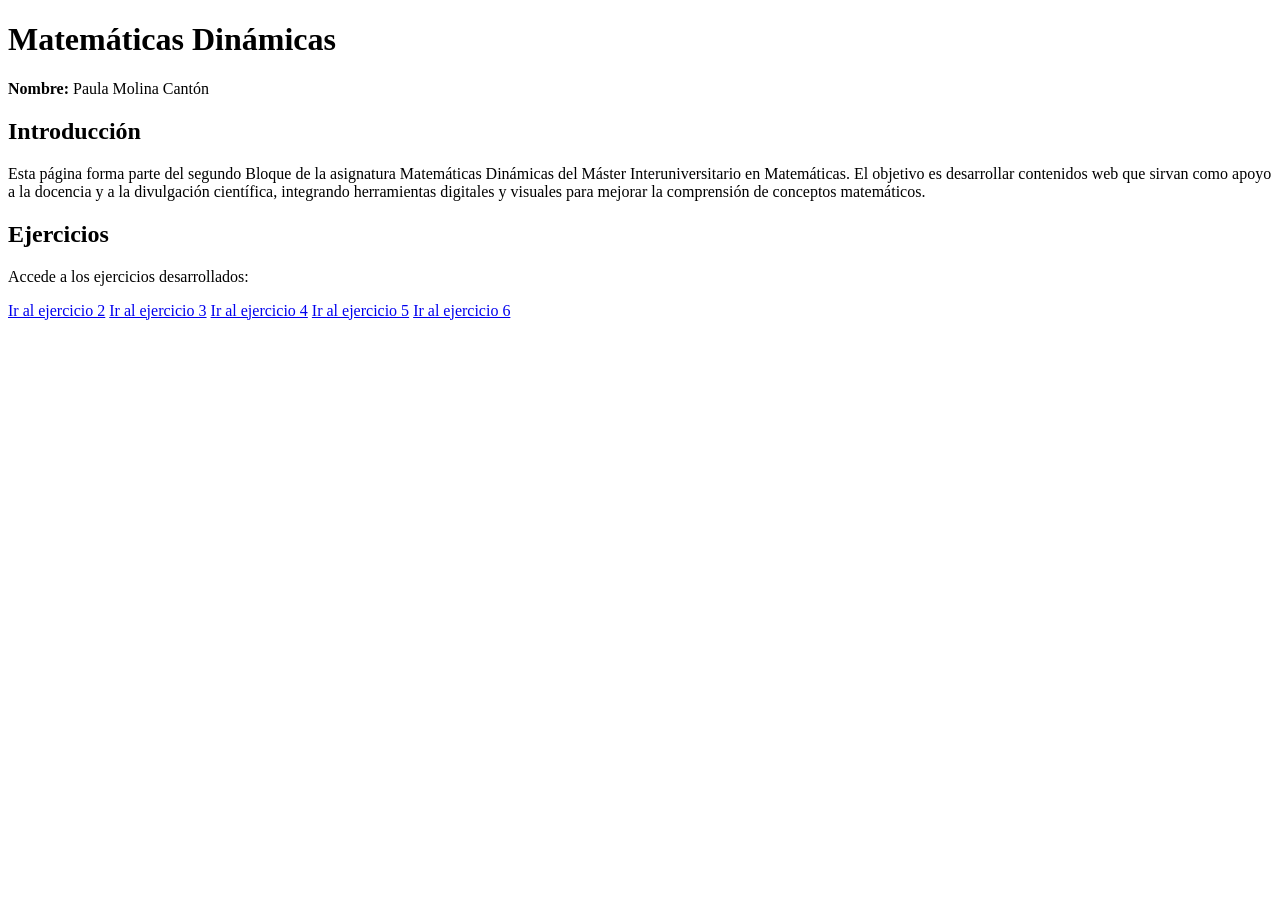
<file: index.html>
<!DOCTYPE html>
<html lang="es">
<head>
    <meta charset="UTF-8">
    <title>Matemáticas Dinámicas</title>
</head>
<body>

    <h1>Matemáticas Dinámicas</h1>

    <p><strong>Nombre:</strong> Paula Molina Cantón</p>

    <h2>Introducción</h2>
    <p>
        Esta página forma parte del segundo Bloque de la asignatura Matemáticas Dinámicas del Máster Interuniversitario en Matemáticas.
        El objetivo es desarrollar contenidos web que sirvan como apoyo a la docencia y a la divulgación científica,
        integrando herramientas digitales y visuales para mejorar la comprensión de conceptos matemáticos.
    </p>

    <h2>Ejercicios</h2>
    <p>
        Accede a los ejercicios desarrollados:
    </p>

    <a href="ejercicio2.html">Ir al ejercicio 2</a>
    <a href="ejercicio3.html">Ir al ejercicio 3</a>
    <a href="ejercicio4.html">Ir al ejercicio 4</a>
     <a href="ejercicio5.html">Ir al ejercicio 5</a>
     <a href="ejercicio6.html">Ir al ejercicio 6</a>
</body>
</html>
</file>
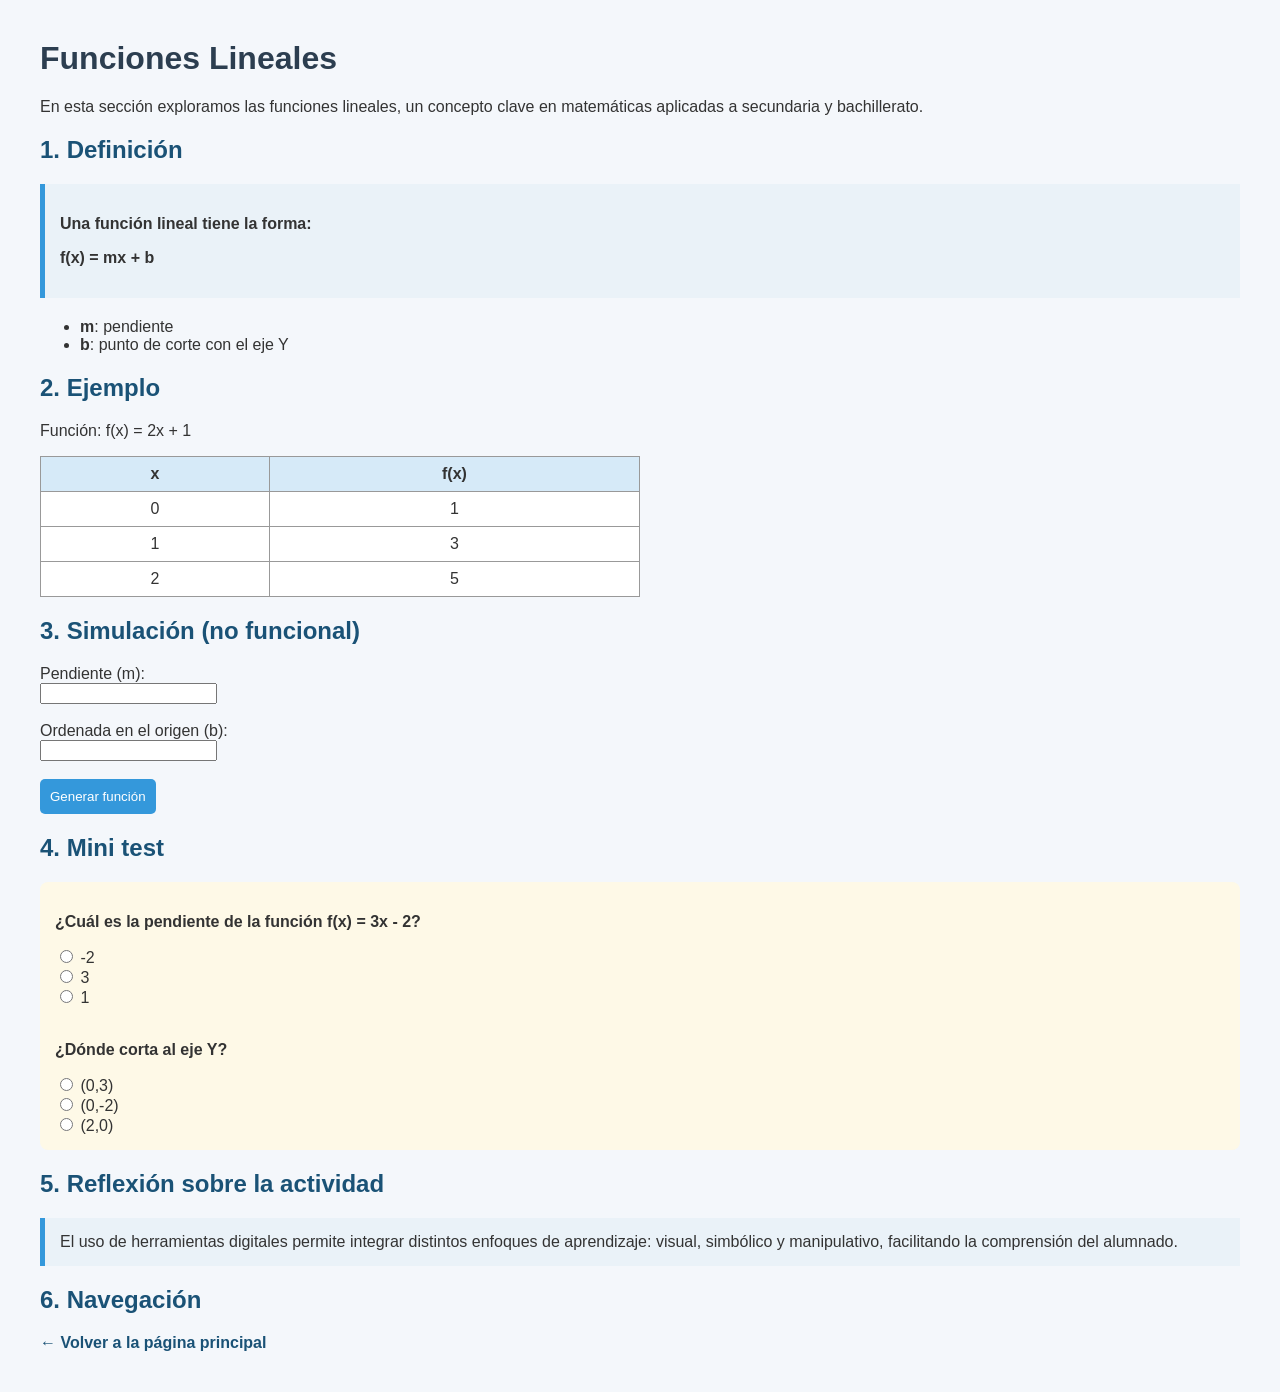
<file: ejercicio2.html>
<!DOCTYPE html>
<html lang="es">
<head>
    <meta charset="UTF-8">
    <title>Funciones Lineales</title>

    <style>
        body {
            font-family: Arial, sans-serif;
            margin: 40px;
            background-color: #f4f7fb;
            color: #333;
        }

        h1 {
            color: #2c3e50;
        }

        h2 {
            color: #1a5276;
        }

        .caja {
            background-color: #eaf2f8;
            padding: 15px;
            border-left: 5px solid #3498db;
            margin: 20px 0;
        }

        table {
            border-collapse: collapse;
            width: 50%;
            background-color: white;
        }

        th, td {
            border: 1px solid #999;
            padding: 8px;
            text-align: center;
        }

        th {
            background-color: #d6eaf8;
        }

        .test {
            background-color: #fef9e7;
            padding: 15px;
            border-radius: 8px;
            margin-top: 20px;
        }

        button {
            padding: 10px;
            background-color: #3498db;
            color: white;
            border: none;
            border-radius: 5px;
        }

        a {
            color: #1a5276;
            text-decoration: none;
            font-weight: bold;
        }

    </style>

</head>
<body>

    <h1>Funciones Lineales</h1>

    <p>
        En esta sección exploramos las funciones lineales, un concepto clave en matemáticas
        aplicadas a secundaria y bachillerato.
    </p>

    <h2>1. Definición</h2>

    <div class="caja">
        <p><strong>Una función lineal tiene la forma:</strong></p>
        <p><strong>f(x) = mx + b</strong></p>
    </div>

    <ul>
        <li><strong>m</strong>: pendiente</li>
        <li><strong>b</strong>: punto de corte con el eje Y</li>
    </ul>

    <h2>2. Ejemplo</h2>

    <p>Función: f(x) = 2x + 1</p>

    <table>
        <tr>
            <th>x</th>
            <th>f(x)</th>
        </tr>
        <tr>
            <td>0</td>
            <td>1</td>
        </tr>
        <tr>
            <td>1</td>
            <td>3</td>
        </tr>
        <tr>
            <td>2</td>
            <td>5</td>
        </tr>
    </table>

    <h2>3. Simulación (no funcional)</h2>

    <form>
        <label>Pendiente (m):</label><br>
        <input type="number"><br><br>

        <label>Ordenada en el origen (b):</label><br>
        <input type="number"><br><br>

        <button>Generar función</button>
    </form>

    <h2>4. Mini test</h2>

    <div class="test">
        <p><strong>¿Cuál es la pendiente de la función f(x) = 3x - 2?</strong></p>

        <input type="radio" name="q1"> -2<br>
        <input type="radio" name="q1"> 3<br>
        <input type="radio" name="q1"> 1<br>

        <br>

        <p><strong>¿Dónde corta al eje Y?</strong></p>

        <input type="radio" name="q2"> (0,3)<br>
        <input type="radio" name="q2"> (0,-2)<br>
        <input type="radio" name="q2"> (2,0)<br>
    </div>

    <h2>5. Reflexión sobre la actividad</h2>

    <div class="caja">
        El uso de herramientas digitales permite integrar distintos enfoques de aprendizaje:
        visual, simbólico y manipulativo, facilitando la comprensión del alumnado.
    </div>

    <h2>6. Navegación</h2>

    <a href="index.html">← Volver a la página principal</a>

</body>
</html>
</file>
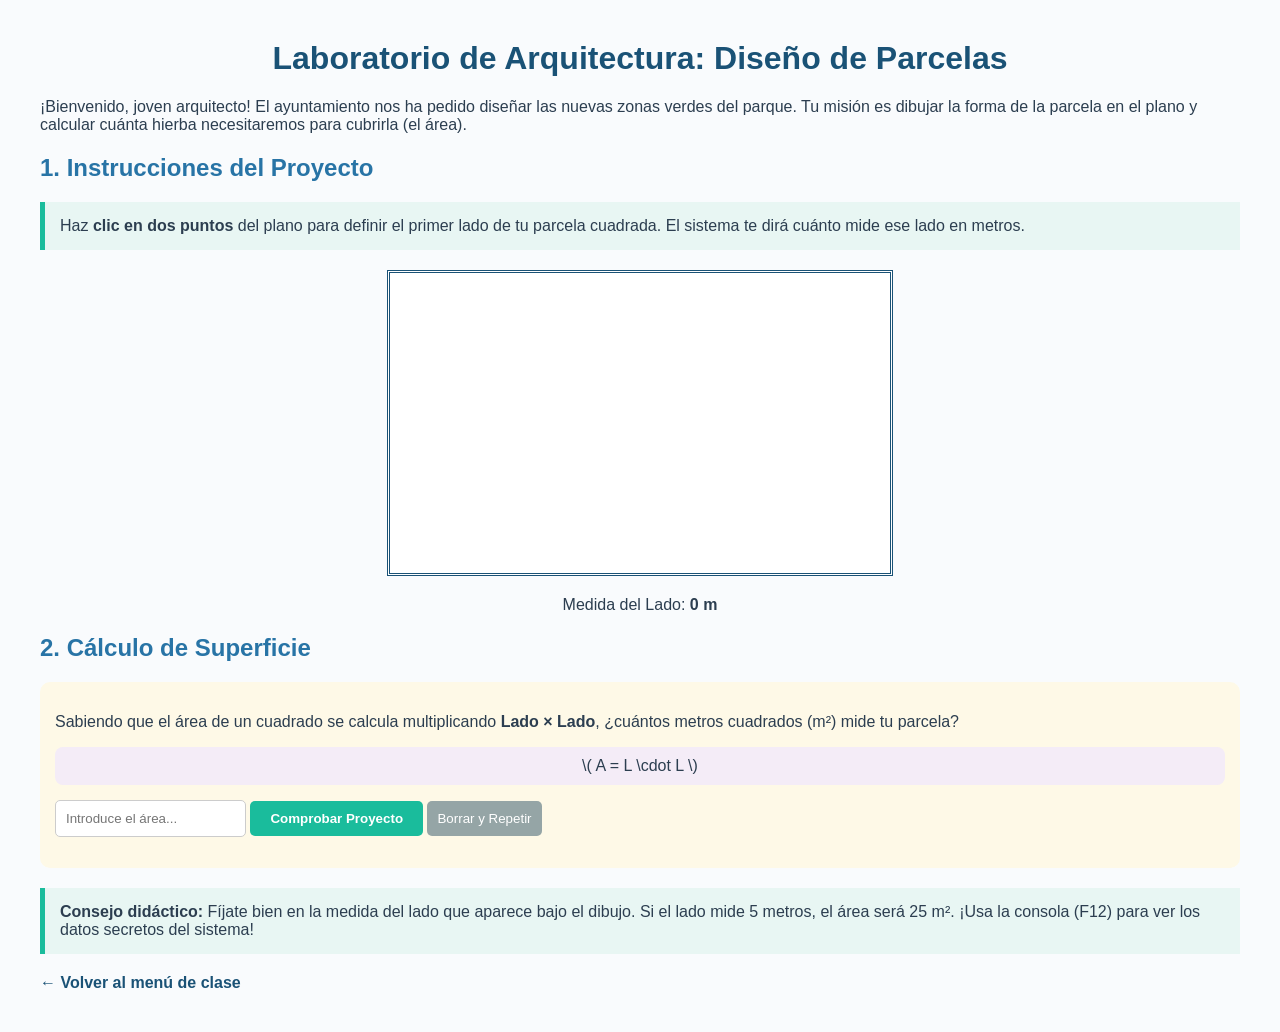
<file: ejercicio5.html>
<!DOCTYPE html>
<html lang="es">
<head>
    <meta charset="UTF-8">
    <title>Laboratorio de Arquitectura: El Parque Geométrico</title>
    <link rel="icon" href="data:,">
    <link rel="stylesheet" href="miestilo.css">
</head>
<body>

    <h1>Laboratorio de Arquitectura: Diseño de Parcelas</h1>

    <p>
        ¡Bienvenido, joven arquitecto! El ayuntamiento nos ha pedido diseñar las nuevas zonas verdes del parque. 
        Tu misión es dibujar la forma de la parcela en el plano y calcular cuánta hierba necesitaremos para cubrirla (el área).
    </p>

    <h2>1. Instrucciones del Proyecto</h2>
    <div class="caja">
        Haz <strong>clic en dos puntos</strong> del plano para definir el primer lado de tu parcela cuadrada. 
        El sistema te dirá cuánto mide ese lado en metros.
    </div>

    <div style="text-align: center;">
        <canvas id="lienzoParque" width="500" height="300" style="background: #fff; border: 3px double #1a5276; cursor: crosshair;"></canvas>
        <p>Medida del Lado: <strong id="medidaLado">0 m</strong></p>
    </div>

    <h2>2. Cálculo de Superficie</h2>
    <div class="ejercicio">
        <p>Sabiendo que el área de un cuadrado se calcula multiplicando <strong>Lado × Lado</strong>, ¿cuántos metros cuadrados (m²) mide tu parcela?</p>
        
        <div class="formula">
            \( A = L \cdot L \)
        </div>

        <input type="number" id="respuestaArea" placeholder="Introduce el área..." style="padding: 10px; border-radius: 5px; border: 1px solid #ccc;">
        <button onclick="comprobarArea()" style="padding: 10px 20px; background: #1abc9c; color: white; border: none; border-radius: 5px; cursor: pointer; font-weight: bold;">
            Comprobar Proyecto
        </button>
        <button onclick="reiniciarPlano()" style="padding: 10px; background: #95a5a6; color: white; border: none; border-radius: 5px; cursor: pointer;">
            Borrar y Repetir
        </button>

        <p id="resultadoFeedback" style="margin-top: 15px; font-weight: bold;"></p>
    </div>

    <div class="caja">
        <strong>Consejo didáctico:</strong> Fíjate bien en la medida del lado que aparece bajo el dibujo. Si el lado mide 5 metros, el área será 25 m². ¡Usa la consola (F12) para ver los datos secretos del sistema!
    </div>

    <a href="index.html">← Volver al menú de clase</a>

    <script src="arquitecto.js"></script>
</body>
</html>
</file>
<file: miestilo.css>
body {
    font-family: Arial, sans-serif;
    margin: 40px;
    background-color: #f9fbfd;
    color: #2c3e50;
}

h1 {
    color: #1a5276;
    text-align: center;
}

h2 {
    color: #2874a6;
}

.caja {
    background-color: #e8f6f3;
    border-left: 5px solid #1abc9c;
    padding: 15px;
    margin: 20px 0;
}

.formula {
    background-color: #f4ecf7;
    padding: 10px;
    text-align: center;
    margin: 15px 0;
    border-radius: 8px;
}

.ejercicio {
    background-color: #fef9e7;
    padding: 15px;
    margin-top: 20px;
    border-radius: 10px;
}

a {
    color: #1a5276;
    font-weight: bold;
    text-decoration: none;
}

.imagen {
    display: block;
    margin: 20px auto;
    max-width: 400px;   
    width: 100%;
    border-radius: 10px;
}
</file>
